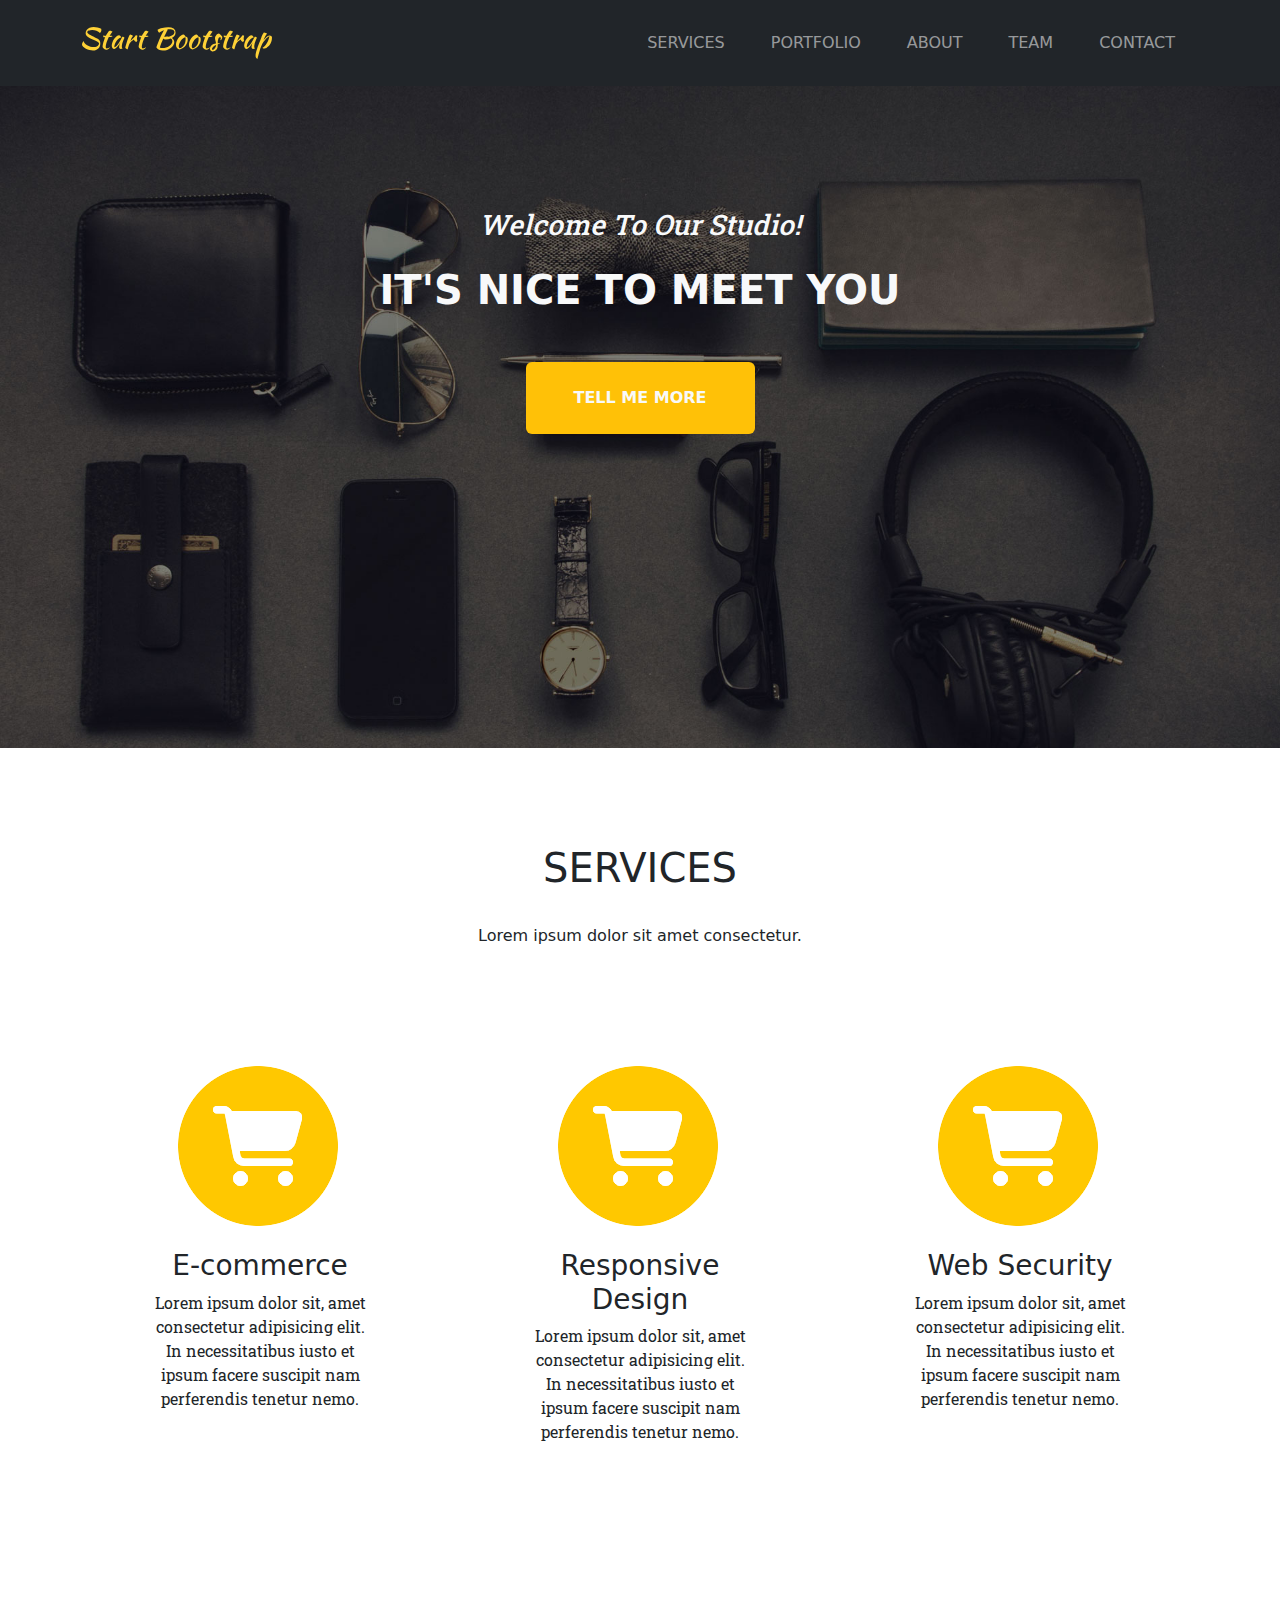
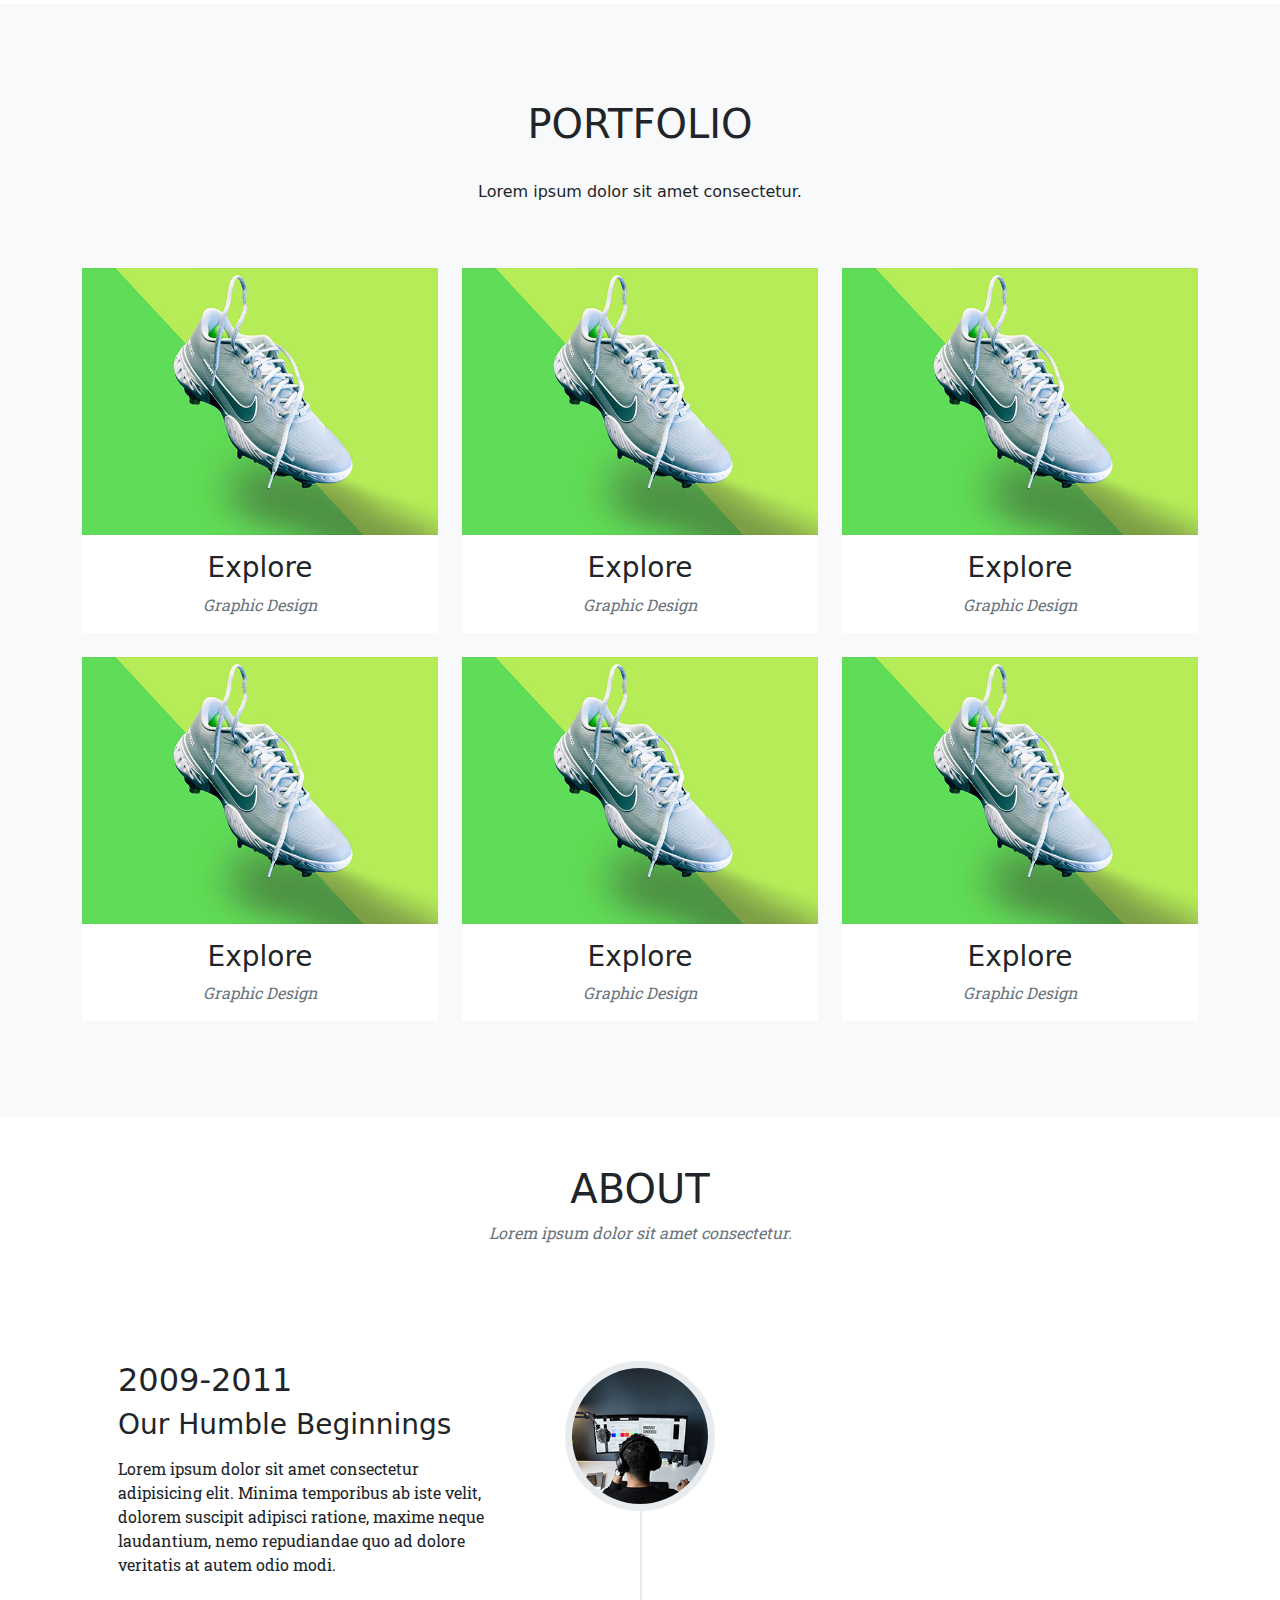
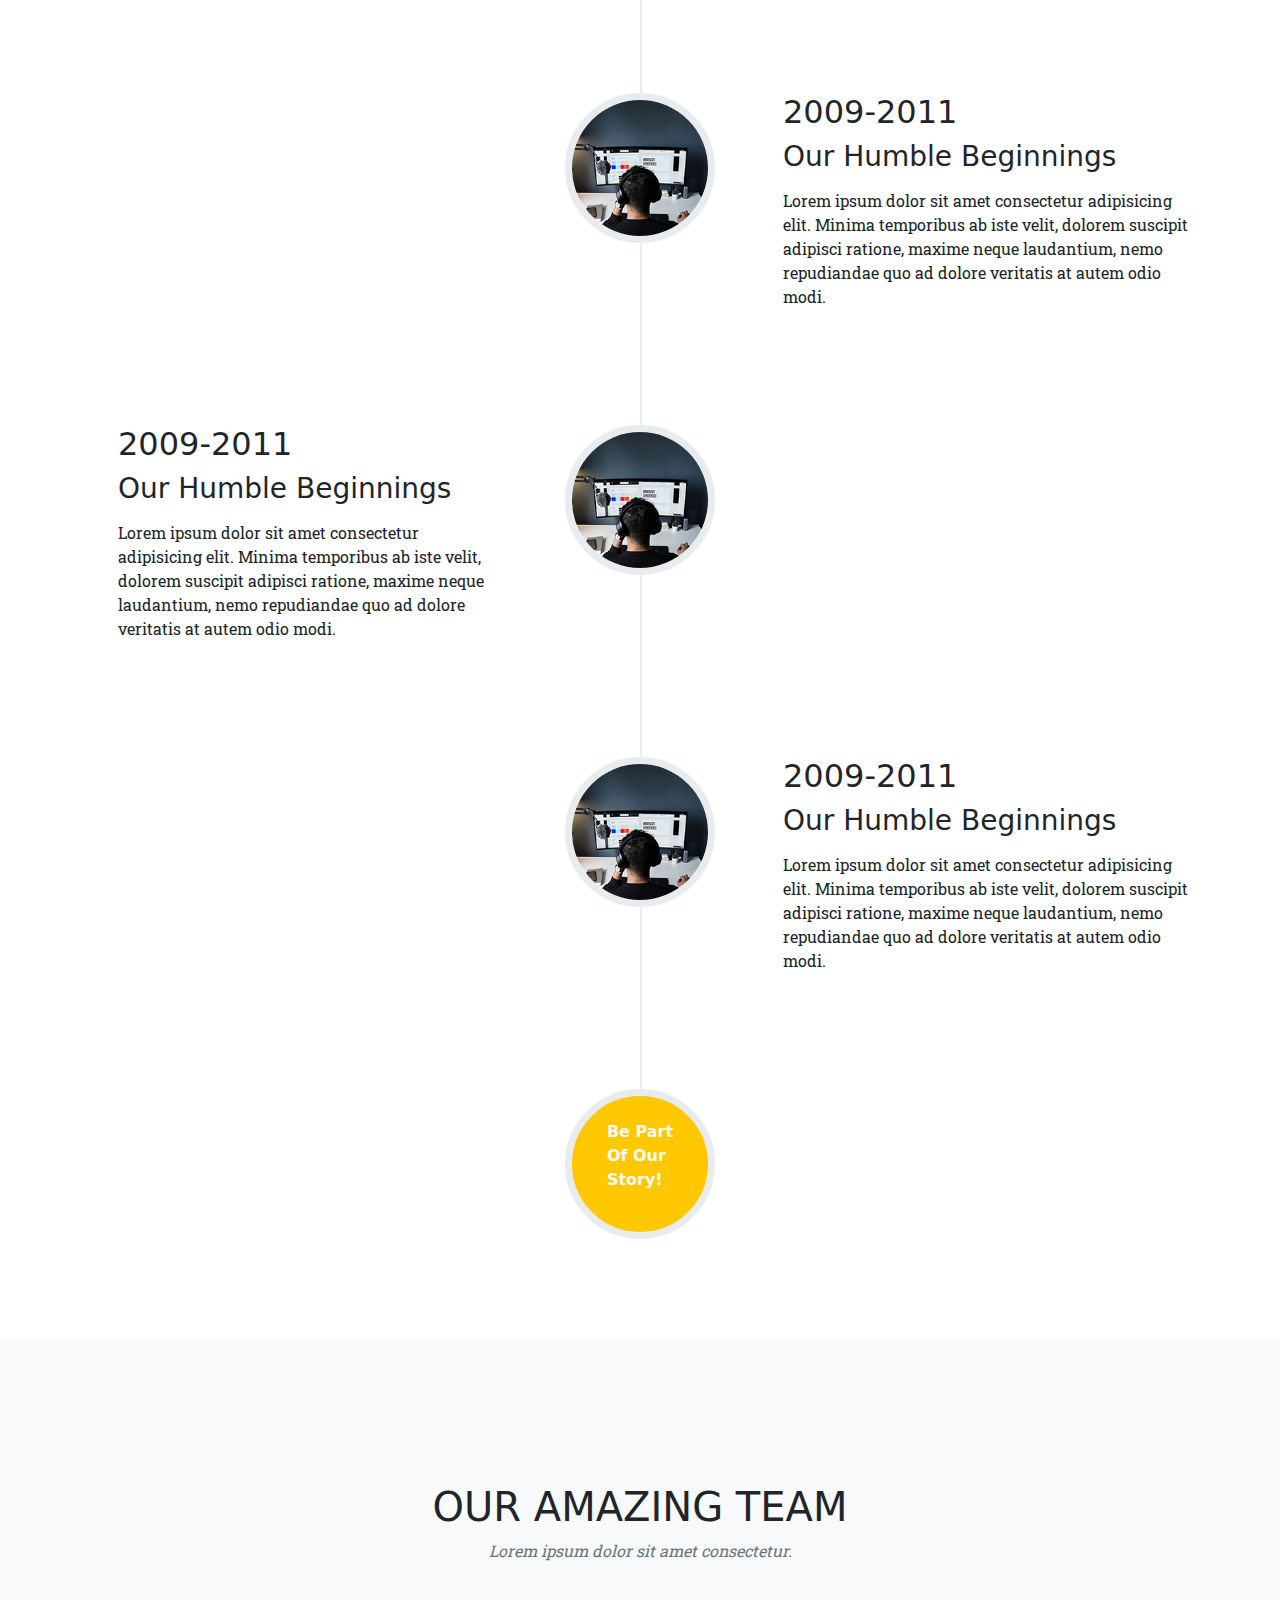
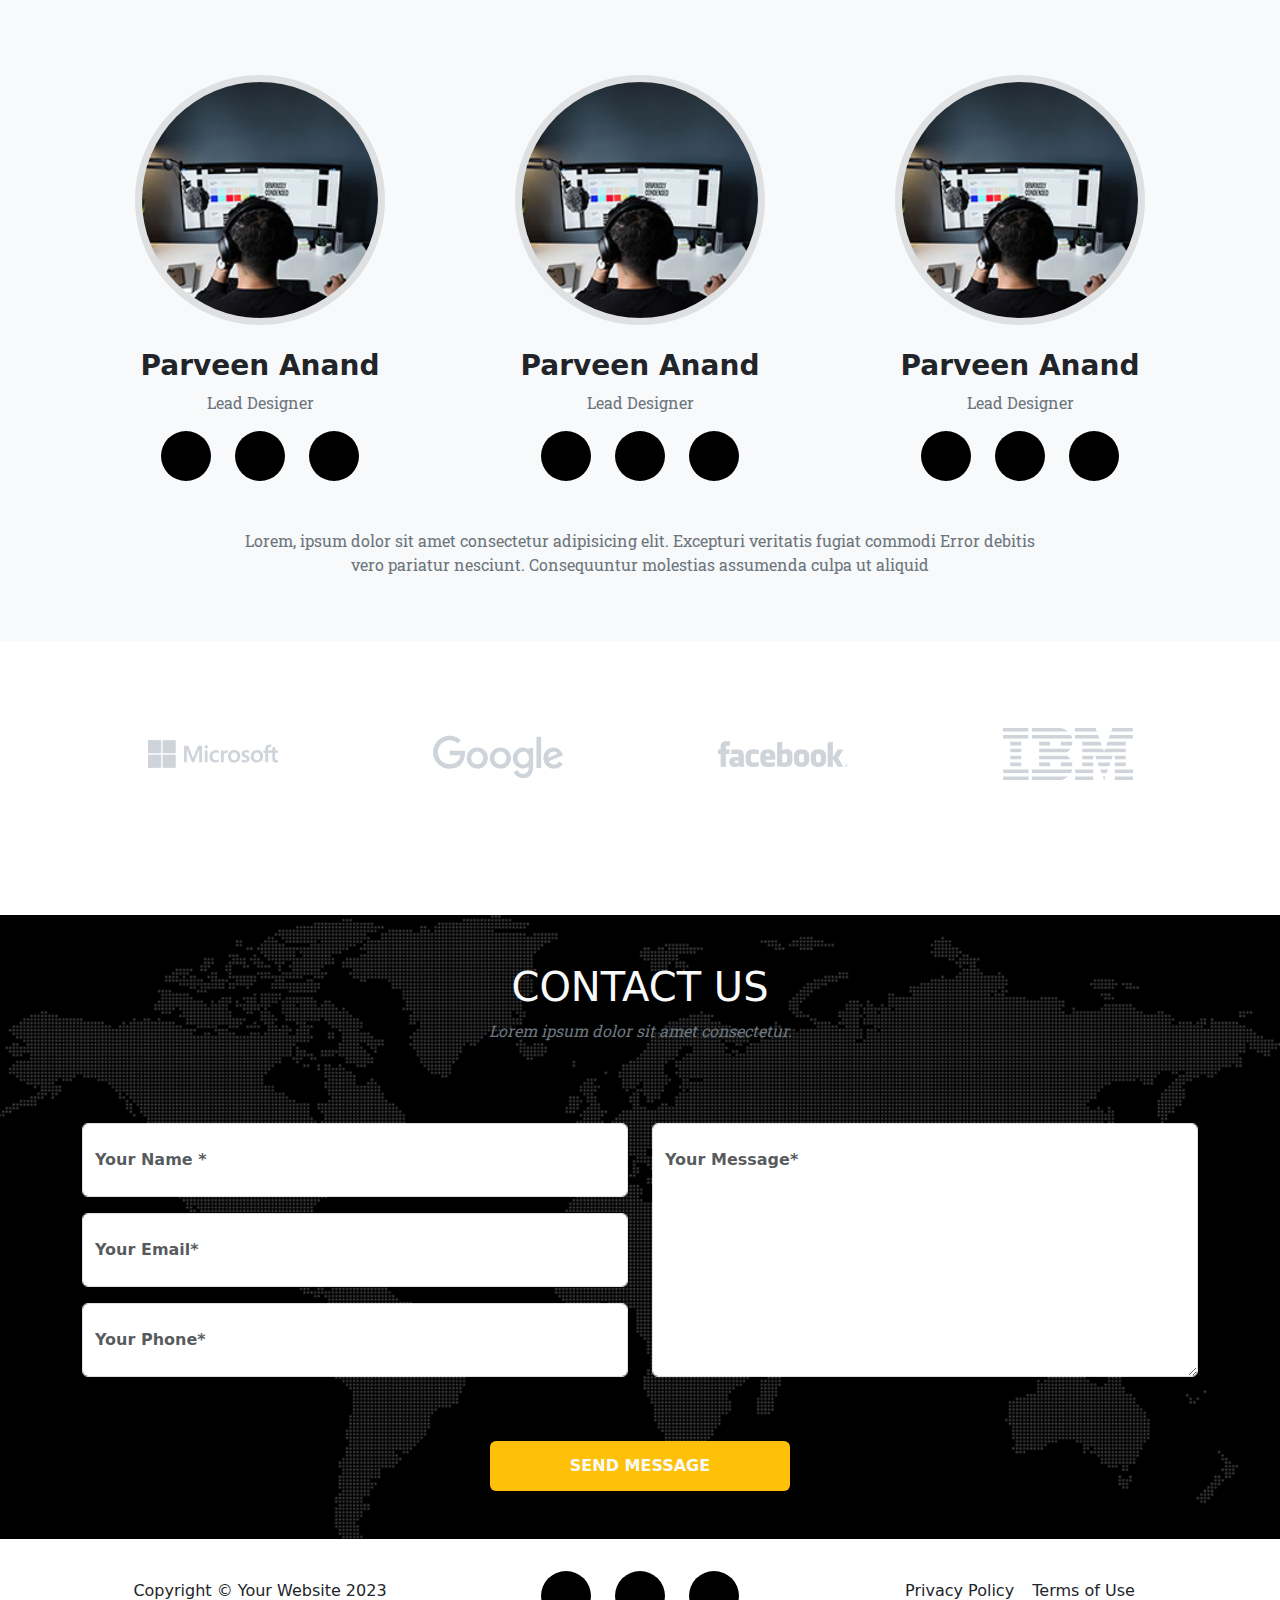
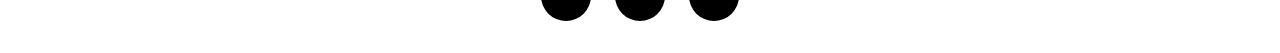
<file: index.html>
<!DOCTYPE html>
<html lang="en">
    <head>
        <meta charset="UTF-8" />
        <meta http-equiv="X-UA-Compatible" content="IE=edge" />
        <meta name="viewport" content="width=device-width, initial-scale=1.0" />
        <link
            href="https://cdn.jsdelivr.net/npm/bootstrap@5.2.3/dist/css/bootstrap.min.css"
            rel="stylesheet"
        />
        <script src="https://cdn.jsdelivr.net/npm/bootstrap@5.2.3/dist/js/bootstrap.bundle.min.js"></script>
        <link
            rel="stylesheet"
            href="https://cdnjs.cloudflare.com/ajax/libs/font-awesome/6.4.0/css/all.min.css"
            integrity="sha512-iecdLmaskl7CVkqkXNQ/ZH/XLlvWZOJyj7Yy7tcenmpD1ypASozpmT/E0iPtmFIB46ZmdtAc9eNBvH0H/ZpiBw=="
            crossorigin="anonymous"
            referrerpolicy="no-referrer"
        />
        <!-- <link rel="stylesheet" href="https://fonts.googleapis.com/css2?family=Material+Symbols+Outlined:opsz,wght,FILL,GRAD@20..48,100..700,0..1,-50..200" /> -->
        <link rel="stylesheet" href="style.css" />
        <title>bootstrap</title>
    </head>
    <body>
        <header class="header_wrapper">
            <nav class="navbar navbar-expand-lg navbar-dark bg-dark fixed-top">
                <div class="container">
                    <a class="navbar-brand" href="#"
                        ><img src="img/navbar-logo.svg " width="190px"
                    /></a>
                    <button
                        class="navbar-toggler d-flex d-lg-none align-items-center me-4"
                        type="button"
                        data-bs-toggle="collapse"
                        data-bs-target="#navbarNavDropdown"
                        aria-controls="navbarNavDropdown"
                        aria-expanded="false"
                        aria-label="Toggle navigation"
                    >
                        MENU<span class="navbar-toggler-icon ms-1"></span>
                    </button>
                    <div
                        class="collapse navbar-collapse justify-content-end"
                        id="navbarNavDropdown"
                    >
                        <ul class="navbar-nav">
                            <li class="nav-item">
                                <a class="nav-link" aria-current="page" href="#services"
                                    >SERVICES</a
                                >
                            </li>
                            <li class="nav-item">
                                <a class="nav-link" href="#portfolio">PORTFOLIO</a>
                            </li>
                            <li class="nav-item">
                                <a class="nav-link" href="#about">ABOUT</a>
                            </li>
                            <li class="nav-item">
                                <a class="nav-link" href="#team">TEAM</a>
                            </li>
                            <li class="nav-item">
                                <a class="nav-link" href="#contact">CONTACT</a>
                            </li>
                        </ul>
                    </div>
                </div>
            </nav>
            <div
                class="row py-5 mt-5 d-flex align-items-center text-center text-light"
            >
                <div class="col-12 py-5 mt-5">
                    <h3 class="py-3 roboto"><em>Welcome To Our Studio!</em></h3>
                    <h1 class="mb-5 fw-bold">IT'S NICE TO MEET YOU</h1>
                    <a
                        class="btn btn-warning px-md-5 py-md-4 text-light fw-bold mb-5"
                        href="#"
                        role="button"
                        >TELL ME MORE</a
                    >
                </div>
            </div>
        </header>
        <section class="services py-5" id="services">
            <div class="row text-center">
                <h1 class="pt-5 pb-4">SERVICES</h1>
                <p>Lorem ipsum dolor sit amet consectetur.</p>
            </div>
            <div class="container py-5">
                <div class="row gy-2">
                    <div class="col-md-6 col-lg-4">
                        <div class="card text-center p-5">
                            <img
                                src="img/chariot.png"
                                class="card-img-top ms-auto me-auto"
                                style="width: 200px"
                                alt="..."
                            />
                            <div class="card-body">
                                <h3 class="card-title">E-commerce</h3>
                                <p class="card-text roboto">
                                    Lorem ipsum dolor sit, amet consectetur
                                    adipisicing elit. In necessitatibus iusto et
                                    ipsum facere suscipit nam perferendis
                                    tenetur nemo.
                                </p>
                            </div>
                        </div>
                    </div>
                    <div class="col-md-6 col-lg-4">
                        <div class="card text-center p-5">
                            <img
                                src="img/chariot.png"
                                class="card-img-top ms-auto me-auto"
                                style="width: 200px"
                                alt="..."
                            />
                            <div class="card-body">
                                <h3 class="card-title">Responsive Design</h3>
                                <p class="card-text roboto">
                                    Lorem ipsum dolor sit, amet consectetur
                                    adipisicing elit. In necessitatibus iusto et
                                    ipsum facere suscipit nam perferendis
                                    tenetur nemo.
                                </p>
                            </div>
                        </div>
                    </div>
                    <div class="col-md-6 col-lg-4">
                        <div class="card text-center p-5">
                            <img
                                src="img/chariot.png"
                                class="card-img-top ms-auto me-auto"
                                style="width: 200px"
                                alt="..."
                            />
                            <div class="card-body">
                                <h3 class="card-title">Web Security</h3>
                                <p class="card-text roboto">
                                    Lorem ipsum dolor sit, amet consectetur
                                    adipisicing elit. In necessitatibus iusto et
                                    ipsum facere suscipit nam perferendis
                                    tenetur nemo.
                                </p>
                            </div>
                        </div>
                    </div>
                </div>
            </div>
        </section>
        <section class="portfolio py-5" id="portfolio">
            <div class="row text-center">
                <h1 class="pt-5 pb-4">PORTFOLIO</h1>
                <p>Lorem ipsum dolor sit amet consectetur.</p>
            </div>
            <div class="container py-5">
                <div class="row gy-4">
                    <div class="col-md-6 col-lg-4">
                        <div class="card text-center">
                            <div>
                                <img
                                    src="img/shoes.jpg"
                                    class="card-img-top"
                                    alt="..."
                                />
                                <div
                                    class="card-img-overlay btn"
                                    data-bs-toggle="modal"
                                    data-bs-target="#exampleModal"
                                >
                                    <i
                                        class="fa-solid fa-plus fa-2xl"
                                        style="color: #ffffff"
                                    ></i>
                                </div>
                                <div
                                    class="modal fade"
                                    id="exampleModal"
                                    tabindex="-1"
                                    aria-labelledby="exampleModalLabel"
                                    aria-hidden="true"
                                >
                                    <div
                                        class="modal-dialog modal-dialog-scrollable modal-fullscreen"
                                    >
                                        <div class="modal-content rounded-4">
                                            <div class="modal-header">
                                                <button
                                                    type="button"
                                                    class="btn-close"
                                                    data-bs-dismiss="modal"
                                                    aria-label="Close"
                                                ></button>
                                            </div>
                                            <div class="modal-body">
                                                <h1>PROJECT NAME</h1>
                                                <p
                                                    class="roboto pb-4 pt-2 text-secondary"
                                                >
                                                    <em
                                                        >Lorem ipsum dolor sit
                                                        amet consectetur.</em
                                                    >
                                                </p>
                                                <img
                                                    src="img/shoes.jpg"
                                                    class="img-fluid"
                                                />
                                                <p class="roboto py-5">
                                                    Lorem ipsum dolor sit amet
                                                    consectetur, adipisicing
                                                    elit. Doloribus est quia
                                                    assumenda, labore voluptatum
                                                    incidunt voluptates modi
                                                    nihil animi officia dicta
                                                    debitis facilis aliquid
                                                    vitae perspiciatis enim et
                                                    fuga nulla nisi ipsum sequi
                                                    laborum rerum? Inventore,
                                                    illum?
                                                </p>
                                                <p><b>Client:</b> Threads</p>
                                                <p>
                                                    <b>Category:</b>
                                                    Illustration
                                                </p>
                                                <button
                                                    type="button"
                                                    class="btn btn-warning ms-auto me-auto my-4 text-light fw-bold px-md-5 py-md-4"
                                                    data-bs-dismiss="modal"
                                                >
                                                    <i
                                                        class="fa-solid fa-xmark me-2"
                                                        style="color: #ffffff"
                                                    ></i
                                                    >CLOSE PROJECT
                                                </button>
                                            </div>
                                        </div>
                                    </div>
                                </div>
                            </div>
                            <div class="card-body">
                                <h3 class="card-title">Explore</h3>
                                <p class="card-text text-secondary roboto">
                                    <em>Graphic Design</em>
                                </p>
                            </div>
                        </div>
                    </div>
                    <div class="col-md-6 col-lg-4">
                        <div class="card text-center">
                            <div>
                                <img
                                    src="img/shoes.jpg"
                                    class="card-img-top"
                                    alt="..."
                                />
                                <div
                                    class="card-img-overlay btn"
                                    data-bs-toggle="modal"
                                    data-bs-target="#exampleModal"
                                >
                                    <i
                                        class="fa-solid fa-plus fa-2xl"
                                        style="color: #ffffff"
                                    ></i>
                                </div>
                                <div
                                    class="modal fade"
                                    id="exampleModal"
                                    tabindex="-1"
                                    aria-labelledby="exampleModalLabel"
                                    aria-hidden="true"
                                >
                                    <div
                                        class="modal-dialog modal-dialog-scrollable modal-fullscreen"
                                    >
                                        <div class="modal-content rounded-4">
                                            <div class="modal-header">
                                                <button
                                                    type="button"
                                                    class="btn-close"
                                                    data-bs-dismiss="modal"
                                                    aria-label="Close"
                                                ></button>
                                            </div>
                                            <div class="modal-body">
                                                <h1>PROJECT NAME</h1>
                                                <p
                                                    class="roboto pb-4 pt-2 text-secondary"
                                                >
                                                    <em
                                                        >Lorem ipsum dolor sit
                                                        amet consectetur.</em
                                                    >
                                                </p>
                                                <img
                                                    src="img/shoes.jpg"
                                                    class="img-fluid"
                                                />
                                                <p class="roboto py-5">
                                                    Lorem ipsum dolor sit amet
                                                    consectetur, adipisicing
                                                    elit. Doloribus est quia
                                                    assumenda, labore voluptatum
                                                    incidunt voluptates modi
                                                    nihil animi officia dicta
                                                    debitis facilis aliquid
                                                    vitae perspiciatis enim et
                                                    fuga nulla nisi ipsum sequi
                                                    laborum rerum? Inventore,
                                                    illum?
                                                </p>
                                                <p><b>Client:</b> Threads</p>
                                                <p>
                                                    <b>Category:</b>
                                                    Illustration
                                                </p>
                                                <button
                                                    type="button"
                                                    class="btn btn-warning ms-auto me-auto my-4 text-light fw-bold px-md-5 py-md-4"
                                                    data-bs-dismiss="modal"
                                                >
                                                    <i
                                                        class="fa-solid fa-xmark me-2"
                                                        style="color: #ffffff"
                                                    ></i
                                                    >CLOSE PROJECT
                                                </button>
                                            </div>
                                        </div>
                                    </div>
                                </div>
                            </div>
                            <div class="card-body">
                                <h3 class="card-title">Explore</h3>
                                <p class="card-text text-secondary roboto">
                                    <em>Graphic Design</em>
                                </p>
                            </div>
                        </div>
                    </div>
                    <div class="col-md-6 col-lg-4">
                        <div class="card text-center">
                            <div>
                                <img
                                    src="img/shoes.jpg"
                                    class="card-img-top"
                                    alt="..."
                                />
                                <div
                                    class="card-img-overlay btn"
                                    data-bs-toggle="modal"
                                    data-bs-target="#exampleModal"
                                >
                                    <i
                                        class="fa-solid fa-plus fa-2xl"
                                        style="color: #ffffff"
                                    ></i>
                                </div>
                                <div
                                    class="modal fade"
                                    id="exampleModal"
                                    tabindex="-1"
                                    aria-labelledby="exampleModalLabel"
                                    aria-hidden="true"
                                >
                                    <div
                                        class="modal-dialog modal-dialog-scrollable modal-fullscreen"
                                    >
                                        <div class="modal-content rounded-4">
                                            <div class="modal-header">
                                                <button
                                                    type="button"
                                                    class="btn-close"
                                                    data-bs-dismiss="modal"
                                                    aria-label="Close"
                                                ></button>
                                            </div>
                                            <div class="modal-body">
                                                <h1>PROJECT NAME</h1>
                                                <p
                                                    class="roboto pb-4 pt-2 text-secondary"
                                                >
                                                    <em
                                                        >Lorem ipsum dolor sit
                                                        amet consectetur.</em
                                                    >
                                                </p>
                                                <img
                                                    src="img/shoes.jpg"
                                                    class="img-fluid"
                                                />
                                                <p class="roboto py-5">
                                                    Lorem ipsum dolor sit amet
                                                    consectetur, adipisicing
                                                    elit. Doloribus est quia
                                                    assumenda, labore voluptatum
                                                    incidunt voluptates modi
                                                    nihil animi officia dicta
                                                    debitis facilis aliquid
                                                    vitae perspiciatis enim et
                                                    fuga nulla nisi ipsum sequi
                                                    laborum rerum? Inventore,
                                                    illum?
                                                </p>
                                                <p><b>Client:</b> Threads</p>
                                                <p>
                                                    <b>Category:</b>
                                                    Illustration
                                                </p>
                                                <button
                                                    type="button"
                                                    class="btn btn-warning ms-auto me-auto my-4 text-light fw-bold px-md-5 py-md-4"
                                                    data-bs-dismiss="modal"
                                                >
                                                    <i
                                                        class="fa-solid fa-xmark me-2"
                                                        style="color: #ffffff"
                                                    ></i
                                                    >CLOSE PROJECT
                                                </button>
                                            </div>
                                        </div>
                                    </div>
                                </div>
                            </div>
                            <div class="card-body">
                                <h3 class="card-title">Explore</h3>
                                <p class="card-text text-secondary roboto">
                                    <em>Graphic Design</em>
                                </p>
                            </div>
                        </div>
                    </div>
                    <div class="col-md-6 col-lg-4">
                        <div class="card text-center">
                            <div>
                                <img
                                    src="img/shoes.jpg"
                                    class="card-img-top"
                                    alt="..."
                                />
                                <div
                                    class="card-img-overlay btn"
                                    data-bs-toggle="modal"
                                    data-bs-target="#exampleModal"
                                >
                                    <i
                                        class="fa-solid fa-plus fa-2xl"
                                        style="color: #ffffff"
                                    ></i>
                                </div>
                                <div
                                    class="modal fade"
                                    id="exampleModal"
                                    tabindex="-1"
                                    aria-labelledby="exampleModalLabel"
                                    aria-hidden="true"
                                >
                                    <div
                                        class="modal-dialog modal-dialog-scrollable modal-fullscreen"
                                    >
                                        <div class="modal-content rounded-4">
                                            <div class="modal-header">
                                                <button
                                                    type="button"
                                                    class="btn-close"
                                                    data-bs-dismiss="modal"
                                                    aria-label="Close"
                                                ></button>
                                            </div>
                                            <div class="modal-body">
                                                <h1>PROJECT NAME</h1>
                                                <p
                                                    class="roboto pb-4 pt-2 text-secondary"
                                                >
                                                    <em
                                                        >Lorem ipsum dolor sit
                                                        amet consectetur.</em
                                                    >
                                                </p>
                                                <img
                                                    src="img/shoes.jpg"
                                                    class="img-fluid"
                                                />
                                                <p class="roboto py-5">
                                                    Lorem ipsum dolor sit amet
                                                    consectetur, adipisicing
                                                    elit. Doloribus est quia
                                                    assumenda, labore voluptatum
                                                    incidunt voluptates modi
                                                    nihil animi officia dicta
                                                    debitis facilis aliquid
                                                    vitae perspiciatis enim et
                                                    fuga nulla nisi ipsum sequi
                                                    laborum rerum? Inventore,
                                                    illum?
                                                </p>
                                                <p><b>Client:</b> Threads</p>
                                                <p>
                                                    <b>Category:</b>
                                                    Illustration
                                                </p>
                                                <button
                                                    type="button"
                                                    class="btn btn-warning ms-auto me-auto my-4 text-light fw-bold px-md-5 py-md-4"
                                                    data-bs-dismiss="modal"
                                                >
                                                    <i
                                                        class="fa-solid fa-xmark me-2"
                                                        style="color: #ffffff"
                                                    ></i
                                                    >CLOSE PROJECT
                                                </button>
                                            </div>
                                        </div>
                                    </div>
                                </div>
                            </div>
                            <div class="card-body">
                                <h3 class="card-title">Explore</h3>
                                <p class="card-text text-secondary roboto">
                                    <em>Graphic Design</em>
                                </p>
                            </div>
                        </div>
                    </div>
                    <div class="col-md-6 col-lg-4">
                        <div class="card text-center">
                            <div>
                                <img
                                    src="img/shoes.jpg"
                                    class="card-img-top"
                                    alt="..."
                                />
                                <div
                                    class="card-img-overlay btn"
                                    data-bs-toggle="modal"
                                    data-bs-target="#exampleModal"
                                >
                                    <i
                                        class="fa-solid fa-plus fa-2xl"
                                        style="color: #ffffff"
                                    ></i>
                                </div>
                                <div
                                    class="modal fade"
                                    id="exampleModal"
                                    tabindex="-1"
                                    aria-labelledby="exampleModalLabel"
                                    aria-hidden="true"
                                >
                                    <div
                                        class="modal-dialog modal-dialog-scrollable modal-fullscreen"
                                    >
                                        <div class="modal-content rounded-4">
                                            <div class="modal-header">
                                                <button
                                                    type="button"
                                                    class="btn-close"
                                                    data-bs-dismiss="modal"
                                                    aria-label="Close"
                                                ></button>
                                            </div>
                                            <div class="modal-body">
                                                <h1>PROJECT NAME</h1>
                                                <p
                                                    class="roboto pb-4 pt-2 text-secondary"
                                                >
                                                    <em
                                                        >Lorem ipsum dolor sit
                                                        amet consectetur.</em
                                                    >
                                                </p>
                                                <img
                                                    src="img/shoes.jpg"
                                                    class="img-fluid"
                                                />
                                                <p class="roboto py-5">
                                                    Lorem ipsum dolor sit amet
                                                    consectetur, adipisicing
                                                    elit. Doloribus est quia
                                                    assumenda, labore voluptatum
                                                    incidunt voluptates modi
                                                    nihil animi officia dicta
                                                    debitis facilis aliquid
                                                    vitae perspiciatis enim et
                                                    fuga nulla nisi ipsum sequi
                                                    laborum rerum? Inventore,
                                                    illum?
                                                </p>
                                                <p><b>Client:</b> Threads</p>
                                                <p>
                                                    <b>Category:</b>
                                                    Illustration
                                                </p>
                                                <button
                                                    type="button"
                                                    class="btn btn-warning ms-auto me-auto my-4 text-light fw-bold px-md-5 py-md-4"
                                                    data-bs-dismiss="modal"
                                                >
                                                    <i
                                                        class="fa-solid fa-xmark me-2"
                                                        style="color: #ffffff"
                                                    ></i
                                                    >CLOSE PROJECT
                                                </button>
                                            </div>
                                        </div>
                                    </div>
                                </div>
                            </div>
                            <div class="card-body">
                                <h3 class="card-title">Explore</h3>
                                <p class="card-text text-secondary roboto">
                                    <em>Graphic Design</em>
                                </p>
                            </div>
                        </div>
                    </div>
                    <div class="col-md-6 col-lg-4">
                        <div class="card text-center">
                            <div>
                                <img
                                    src="img/shoes.jpg"
                                    class="card-img-top"
                                    alt="..."
                                />
                                <div
                                    class="card-img-overlay btn"
                                    data-bs-toggle="modal"
                                    data-bs-target="#exampleModal"
                                >
                                    <i
                                        class="fa-solid fa-plus fa-2xl"
                                        style="color: #ffffff"
                                    ></i>
                                </div>
                                <div
                                    class="modal fade"
                                    id="exampleModal"
                                    tabindex="-1"
                                    aria-labelledby="exampleModalLabel"
                                    aria-hidden="true"
                                >
                                    <div
                                        class="modal-dialog modal-dialog-scrollable modal-fullscreen"
                                    >
                                        <div class="modal-content rounded-4">
                                            <div class="modal-header">
                                                <button
                                                    type="button"
                                                    class="btn-close"
                                                    data-bs-dismiss="modal"
                                                    aria-label="Close"
                                                ></button>
                                            </div>
                                            <div class="modal-body">
                                                <h1>PROJECT NAME</h1>
                                                <p
                                                    class="roboto pb-4 pt-2 text-secondary"
                                                >
                                                    <em
                                                        >Lorem ipsum dolor sit
                                                        amet consectetur.</em
                                                    >
                                                </p>
                                                <img
                                                    src="img/shoes.jpg"
                                                    class="img-fluid"
                                                />
                                                <p class="roboto py-5">
                                                    Lorem ipsum dolor sit amet
                                                    consectetur, adipisicing
                                                    elit. Doloribus est quia
                                                    assumenda, labore voluptatum
                                                    incidunt voluptates modi
                                                    nihil animi officia dicta
                                                    debitis facilis aliquid
                                                    vitae perspiciatis enim et
                                                    fuga nulla nisi ipsum sequi
                                                    laborum rerum? Inventore,
                                                    illum?
                                                </p>
                                                <p><b>Client:</b> Threads</p>
                                                <p>
                                                    <b>Category:</b>
                                                    Illustration
                                                </p>
                                                <button
                                                    type="button"
                                                    class="btn btn-warning ms-auto me-auto my-4 text-light fw-bold px-md-5 py-md-4"
                                                    data-bs-dismiss="modal"
                                                >
                                                    <i
                                                        class="fa-solid fa-xmark me-2"
                                                        style="color: #ffffff"
                                                    ></i
                                                    >CLOSE PROJECT
                                                </button>
                                            </div>
                                        </div>
                                    </div>
                                </div>
                            </div>
                            <div class="card-body">
                                <h3 class="card-title">Explore</h3>
                                <p class="card-text text-secondary roboto">
                                    <em>Graphic Design</em>
                                </p>
                            </div>
                        </div>
                    </div>
                </div>
            </div>
        </section>
        <section class="about" id="about">
            <div class="row text-center mt-5 ">
                <h1>ABOUT</h1>
                <p class="roboto text-secondary">
                    <em>Lorem ipsum dolor sit amet consectetur.</em>
                </p>
            </div>
            <div class="container gy-2 timeline position-relative">
                <div class="row">
                    <!-- box-left -->
                    <div class="col-9 col-lg-5 order-2 order-lg-1 px-5">
                        <h2>2009-2011</h2>
                        <h3 class="pb-2">Our Humble Beginnings</h3>
                        <p class="roboto">
                            Lorem ipsum dolor sit amet consectetur adipisicing
                            elit. Minima temporibus ab iste velit, dolorem
                            suscipit adipisci ratione, maxime neque laudantium,
                            nemo repudiandae quo ad dolore veritatis at autem
                            odio modi.
                        </p>
                    </div>
                    <!-- box-left exit -->
                    <div
                        class="col-2 order-1 order-lg-2 d-flex justify-content-center align-items-center div-img-circle"
                    >
                        <img src="img/img-timeline.jpg" />
                    </div>
                    <div class="col-5 order-lg-3 d-none d-lg-block"></div>
                </div>
                <div class="row">
                    <div class="col-5 order-lg-1 d-none d-lg-block"></div>
                    <div
                        class="col-2 order-1 order-lg-2 d-flex justify-content-center align-items-center div-img-circle"
                    >
                        <img src="img/img-timeline.jpg" />
                    </div>
                    <!-- box-right -->
                    <div class="col-9 order-2 order-lg-2 col-lg-5 ps-5">
                        <h2>2009-2011</h2>
                        <h3 class="pb-2">Our Humble Beginnings</h3>
                        <p class="roboto">
                            Lorem ipsum dolor sit amet consectetur adipisicing
                            elit. Minima temporibus ab iste velit, dolorem
                            suscipit adipisci ratione, maxime neque laudantium,
                            nemo repudiandae quo ad dolore veritatis at autem
                            odio modi.
                        </p>
                    </div>
                    <!-- box-right exit -->
                </div>
                <div class="row">
                    <div
                        class="col-9 col-lg-5 order-2 order-lg-1 box-left px-5"
                    >
                        <h2>2009-2011</h2>
                        <h3 class="pb-2">Our Humble Beginnings</h3>
                        <p class="roboto">
                            Lorem ipsum dolor sit amet consectetur adipisicing
                            elit. Minima temporibus ab iste velit, dolorem
                            suscipit adipisci ratione, maxime neque laudantium,
                            nemo repudiandae quo ad dolore veritatis at autem
                            odio modi.
                        </p>
                    </div>
                    <div
                        class="col-2 order-1 order-lg-2 d-flex justify-content-center align-items-center div-img-circle"
                    >
                        <img src="img/img-timeline.jpg" />
                    </div>
                    <div class="col-5 order-lg-3 d-none d-lg-block"></div>
                </div>
                <div class="row">
                    <div class="col-5 order-lg-1 d-none d-lg-block"></div>
                    <div
                        class="col-2 order-1 order-lg-2 d-flex justify-content-center align-items-center div-img-circle"
                    >
                        <img src="img/img-timeline.jpg" />
                    </div>
                    <div class="col-9 col-lg-5 order-2 order-lg-2 ps-5">
                        <h2>2009-2011</h2>
                        <h3 class="pb-2">Our Humble Beginnings</h3>
                        <p class="roboto">
                            Lorem ipsum dolor sit amet consectetur adipisicing
                            elit. Minima temporibus ab iste velit, dolorem
                            suscipit adipisci ratione, maxime neque laudantium,
                            nemo repudiandae quo ad dolore veritatis at autem
                            odio modi.
                        </p>
                    </div>
                </div>
                <div class="row">
                    <div
                        class="col-9 col-lg-5 order-2 order-lg-1 box-left"
                    ></div>
                    <div
                        class="col-2 order-1 order-lg-2 d-flex last-circle-of-timeline justify-content-center align-items-center text-light fw-bold"
                    >
                        <p>
                            Be Part<br />
                            Of Our<br />
                            Story!
                        </p>
                    </div>
                    <div class="col-5 order-lg-3 d-none d-lg-block"></div>
                </div>
            </div>
        </section>
        <section class="team py-5" id="team">
            <div class="container">
                <div class="row text-center py-5 mt-5">
                    <h1>OUR AMAZING TEAM</h1>
                    <p class="roboto text-secondary">
                        <em>Lorem ipsum dolor sit amet consectetur.</em>
                    </p>
                </div>
                <div class="row">
                    <div class="col-md-6 col-lg-4 py-5 text-center ">
                        <img
                            src="img/img-timeline.jpg"
                            class="img-team img-fluid"
                        />
                        <h3 class="fw-bold pt-4">Parveen Anand</h3>
                        <p class="text-secondary roboto">Lead Designer</p>
                        <div class="row d-flex justify-content-center">
                            <div
                                class="icone-network d-flex justify-content-center align-items-center me-4"
                            >
                                <a href="#">
                                    <i
                                        class="fa-brands fa-twitter"
                                        style="color: #ffffff"
                                    ></i>
                                </a>
                            </div>
                            <div
                                class="icone-network d-flex justify-content-center align-items-center me-4"
                            >
                                <a href="#">
                                    <i
                                        class="fa-brands fa-facebook-f"
                                        style="color: #ffffff"
                                    ></i>
                                </a>
                            </div>
                            <div
                                class="icone-network d-flex justify-content-center align-items-center"
                            >
                                <a href="#">
                                    <i
                                        class="fa-brands fa-linkedin-in"
                                        style="color: #ffffff"
                                    ></i>
                                </a>
                            </div>
                        </div>
                    </div>
                    <div class="col-md-6 col-lg-4 py-5 text-center ">
                        <img
                            src="img/img-timeline.jpg"
                            class="img-team img-fluid"
                        />
                        <h3 class="fw-bold pt-4">Parveen Anand</h3>
                        <p class="text-secondary roboto">Lead Designer</p>
                        <div class="row d-flex justify-content-center">
                            <div
                                class="icone-network d-flex justify-content-center align-items-center me-4"
                            >
                                <a href="#">
                                    <i
                                        class="fa-brands fa-twitter"
                                        style="color: #ffffff"
                                    ></i>
                                </a>
                            </div>
                            <div
                                class="icone-network d-flex justify-content-center align-items-center me-4"
                            >
                                <a href="#">
                                    <i
                                        class="fa-brands fa-facebook-f"
                                        style="color: #ffffff"
                                    ></i>
                                </a>
                            </div>
                            <div
                                class="icone-network d-flex justify-content-center align-items-center"
                            >
                                <a href="#">
                                    <i
                                        class="fa-brands fa-linkedin-in"
                                        style="color: #ffffff"
                                    ></i>
                                </a>
                            </div>
                        </div>
                    </div>
                    <div class="col-md-6 col-lg-4 py-5 text-center ">
                        <img
                            src="img/img-timeline.jpg"
                            class="img-team img-fluid"
                        />
                        <h3 class="fw-bold pt-4">Parveen Anand</h3>
                        <p class="text-secondary roboto">Lead Designer</p>
                        <div class="row d-flex justify-content-center">
                            <div
                                class="icone-network d-flex justify-content-center align-items-center me-4"
                            >
                                <a href="#">
                                    <i
                                        class="fa-brands fa-twitter"
                                        style="color: #ffffff"
                                    ></i>
                                </a>
                            </div>
                            <div
                                class="icone-network d-flex justify-content-center align-items-center me-4"
                            >
                                <a href="#">
                                    <i
                                        class="fa-brands fa-facebook-f"
                                        style="color: #ffffff"
                                    ></i>
                                </a>
                            </div>
                            <div
                                class="icone-network d-flex justify-content-center align-items-center"
                            >
                                <a href="#">
                                    <i
                                        class="fa-brands fa-linkedin-in"
                                        style="color: #ffffff"
                                    ></i>
                                </a>
                            </div>
                        </div>
                    </div>
                </div>
                <div class="row text-center ">
                    <p class="text-secondary roboto">
                        Lorem, ipsum dolor sit amet consectetur adipisicing
                        elit. Excepturi veritatis fugiat commodi Error debitis<br>
                        vero pariatur nesciunt. Consequuntur molestias assumenda
                        culpa ut aliquid
                    </p>
                </div>
            </div>
        </section>
        <section class="entreprise py-5">
            <div class="container">
                <div class="row ">
                    <div class="col-md-4 col-lg-3 d-flex justify-content-center">
                        <img src="img/microsoft.svg" class="img-fluid">
                    </div>
                    <div class="col-md-4 col-lg-3 d-flex justify-content-center">
                        <img src="img/google.svg" class="img-fluid">
                    </div>
                    <div class="col-md-4 col-lg-3 d-flex justify-content-center">
                        <img src="img/facebook.svg" class="img-fluid">
                    </div>
                    <div class="col-md-4 col-lg-3 d-flex justify-content-center ibm">
                        <img src="img/ibm.svg" class="img-fluid">
                    </div>
                </div>
            </div>
        </section>
        <section class="contact" id="contact">
            <div class="row text-center py-5 mt-5">
                <h1 class="text-light">CONTACT US</h1>
                <p class="roboto text-secondary">
                    <em>Lorem ipsum dolor sit amet consectetur.</em>
                </p>
            </div>
            <div class="container">
                <div class="row  ">
                    <div class="col-12  col-md-6 mt-3 ">
                        <div class="mb-3 d-flex justify-content-center">
                            <input type="text" class="form-control py-4 fw-bold " id="exampleFormControlInput1" placeholder="Your Name *">
                        </div>
                        <div class="mb-3 d-flex justify-content-center">
                            <input type="email" class="form-control py-4 fw-bold" id="exampleFormControlInput2" placeholder="Your Email*">
                        </div>
                        <div class="mb-3 d-flex justify-content-center">
                            <input type="tel" class="form-control py-4 fw-bold" id="exampleFormControlInput3" placeholder="Your Phone*">
                        </div>
                    </div>
                    <div class="col-12 col-md-6 d-flex justify-content-center my-3">
                        <textarea class="form-control h-100 py-4 fw-bold" id="exampleFormControlTextarea1" placeholder="Your Message*" ></textarea>
                    </div>
                </div>
                <div class="row ">
                    <a
                        class="btn btn-warning  text-light fw-bold my-5 btn-message d-flex justify-content-center align-items-center"
                        href="#"
                        role="button"
                        >SEND MESSAGE</a
                    >
                </div>
            </div>
        </section>
        <section class="footer py-3">
            <div class="container">
                <div class="row pt-3">
                    <div class="col-12 col-md-6 col-lg-4 mb-3 ">
                        <p class="mt-2 text-center"> Copyright &copy Your Website 2023</p>
                    </div>
                    <div class=" col-12 col-md-6 col-lg-4 mb-3">
                        <div class="row d-flex justify-content-center">
                            <div
                                class="icone-network d-flex justify-content-center align-items-center me-4"
                            >
                                <a href="#">
                                    <i
                                        class="fa-brands fa-twitter"
                                        style="color: #ffffff"
                                    ></i>
                                </a>
                            </div>
                            <div
                                class="icone-network d-flex justify-content-center align-items-center me-4"
                            >
                                <a href="#">
                                    <i
                                        class="fa-brands fa-facebook-f"
                                        style="color: #ffffff"
                                    ></i>
                                </a>
                            </div>
                            <div
                                class="icone-network d-flex justify-content-center align-items-center"
                            >
                                <a href="#">
                                    <i
                                        class="fa-brands fa-linkedin-in"
                                        style="color: #ffffff"
                                    ></i>
                                </a>
                            </div>
                        </div>
                    </div>
                    <div class="col-12 col-md-6 col-lg-4 mb-3">
                        <p class="mt-2 text-center">Privacy Policy &ensp; Terms of Use </p>
                    </div>
                </div>
            </div>
        </section>
    </body>
</html>
</file>
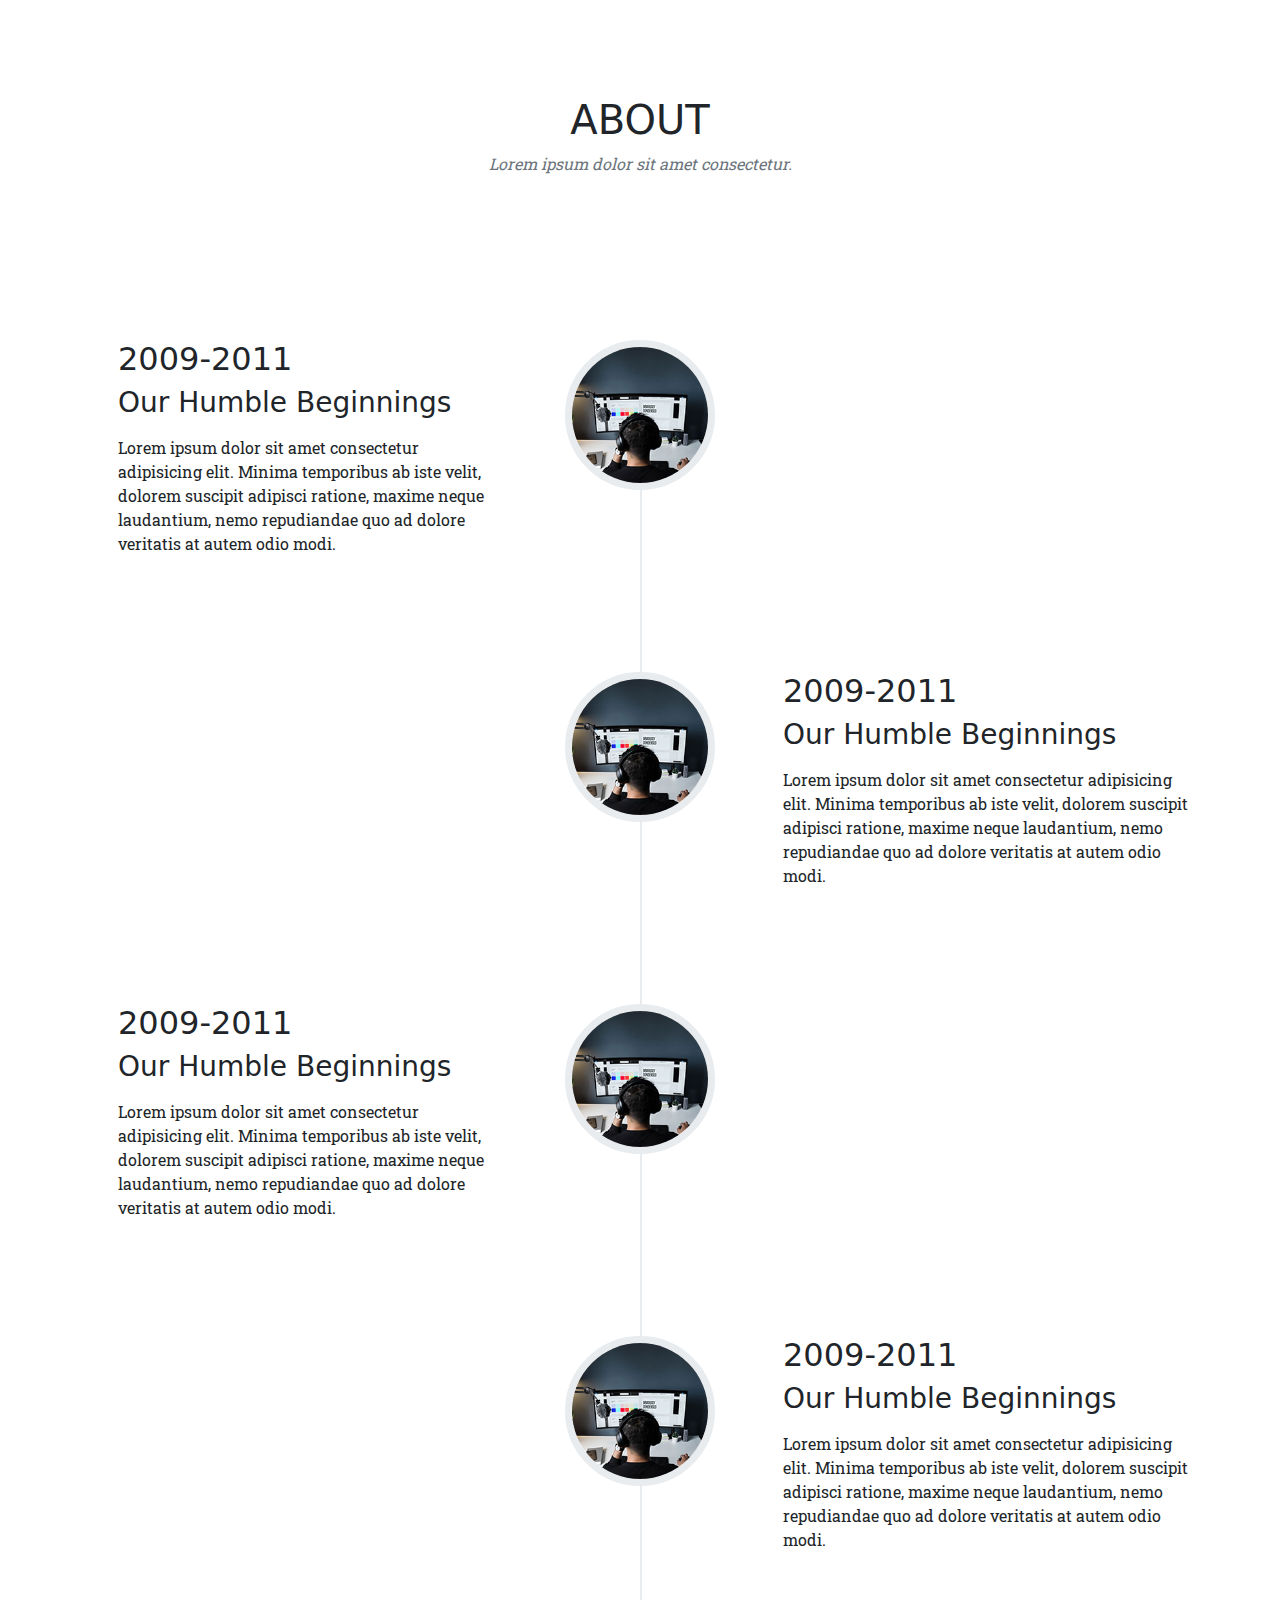
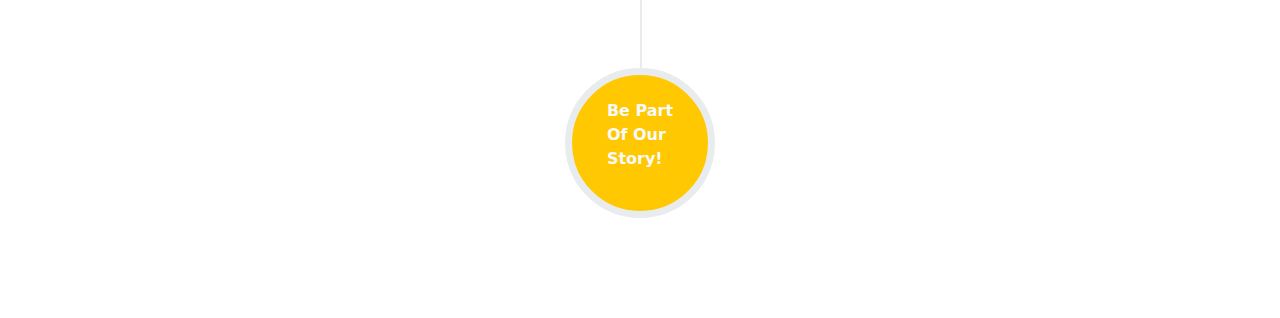
<file: test.html>
<!DOCTYPE html>
<html lang="en">
    <head>
        <meta charset="UTF-8" />
        <meta http-equiv="X-UA-Compatible" content="IE=edge" />
        <meta name="viewport" content="width=device-width, initial-scale=1.0" />
        <link
            href="https://cdn.jsdelivr.net/npm/bootstrap@5.2.3/dist/css/bootstrap.min.css"
            rel="stylesheet"
        />
        <script src="https://cdn.jsdelivr.net/npm/bootstrap@5.2.3/dist/js/bootstrap.bundle.min.js"></script>
        <link
            rel="stylesheet"
            href="https://cdnjs.cloudflare.com/ajax/libs/font-awesome/6.4.0/css/all.min.css"
            integrity="sha512-iecdLmaskl7CVkqkXNQ/ZH/XLlvWZOJyj7Yy7tcenmpD1ypASozpmT/E0iPtmFIB46ZmdtAc9eNBvH0H/ZpiBw=="
            crossorigin="anonymous"
            referrerpolicy="no-referrer"
        />
        <link rel="stylesheet" href="style.css" />
        <title>Document</title>
    </head>
    <body>
        <section class="about" id="about">
            <div class="row text-center py-5 mt-5">
                <h1>ABOUT</h1>
                <p class="roboto text-secondary">
                    <em>Lorem ipsum dolor sit amet consectetur.</em>
                </p>
            </div>
            <div class="container gy-2 timeline position-relative">
                <div class="row ">
                    <div class="col-9 col-lg-5 order-2 order-lg-1  box-left  px-5 position-relative ">
                        <h2>2009-2011</h2>
                        <h3 class="pb-2">Our Humble Beginnings</h3>
                        <p class="roboto">
                            Lorem ipsum dolor sit amet consectetur adipisicing
                            elit. Minima temporibus ab iste velit, dolorem
                            suscipit adipisci ratione, maxime neque laudantium,
                            nemo repudiandae quo ad dolore veritatis at autem
                            odio modi.
                        </p>
                    </div>
                    <div class="col-2 order-1 order-lg-2 d-flex justify-content-center align-items-center div-img-circle">
                        <img src="img/img-timeline.jpg" />
                    </div>
                    <div class="col-5  order-lg-3 d-none d-lg-block"></div>
                </div>
                <div class="row">
                    <div class="col-5  order-lg-1 d-none d-lg-block "></div>
                    <div class="col-2  order-1 order-lg-2  d-flex justify-content-center align-items-center div-img-circle">
                        <img src="img/img-timeline.jpg" />
                    </div>
                    <div class="col-9 order-2 order-lg-2 col-lg-5  box-right  ps-5">
                        <h2>2009-2011</h2>
                        <h3 class="pb-2">Our Humble Beginnings</h3>
                        <p class="roboto">
                            Lorem ipsum dolor sit amet consectetur adipisicing
                            elit. Minima temporibus ab iste velit, dolorem
                            suscipit adipisci ratione, maxime neque laudantium,
                            nemo repudiandae quo ad dolore veritatis at autem
                            odio modi.
                        </p>
                    </div>
                </div>
                <div class="row">
                    <div class="col-9 col-lg-5 order-2 order-lg-1  box-left px-5">
                        <h2>2009-2011</h2>
                        <h3 class="pb-2">Our Humble Beginnings</h3>
                        <p class="roboto">
                            Lorem ipsum dolor sit amet consectetur adipisicing
                            elit. Minima temporibus ab iste velit, dolorem
                            suscipit adipisci ratione, maxime neque laudantium,
                            nemo repudiandae quo ad dolore veritatis at autem
                            odio modi.
                        </p>
                    </div>
                    <div class="col-2  order-1 order-lg-2 d-flex justify-content-center align-items-center div-img-circle">
                        <img src="img/img-timeline.jpg" />
                    </div>
                    <div class="col-5  order-lg-3 d-none d-lg-block"></div>
                </div>
                <div class="row">
                    <div class="col-5  order-lg-1 d-none d-lg-block"></div>
                    <div class="col-2  order-1 order-lg-2 d-flex justify-content-center align-items-center div-img-circle">
                        <img src="img/img-timeline.jpg" />
                    </div>
                    <div class="col-9 col-lg-5 order-2 order-lg-2 box-right ps-5">
                        <h2>2009-2011</h2>
                        <h3 class="pb-2">Our Humble Beginnings</h3>
                        <p class="roboto">
                            Lorem ipsum dolor sit amet consectetur adipisicing
                            elit. Minima temporibus ab iste velit, dolorem
                            suscipit adipisci ratione, maxime neque laudantium,
                            nemo repudiandae quo ad dolore veritatis at autem
                            odio modi.
                        </p>
                    </div>
                </div>
                <div class="row">
                    <div class=" col-9 col-lg-5 order-2 order-lg-1 box-left">
                    </div>
                    <div class="col-2  order-1 order-lg-2 d-flex last-circle-of-timeline  justify-content-center align-items-center text-light fw-bold ">
                                <p>Be Part<br>
                                    Of Our<br>
                                    Story!</p>
                    </div>
                    <div class="col-5  order-lg-3 d-none d-lg-block"></div>
                </div>
            </div>
        </section>
    </body>
</html>
</file>
<file: style.css>
@import url("https://fonts.googleapis.com/css2?family=Roboto+Slab&display=swap");

.roboto {
    font-family:'Roboto Slab', serif;
}
.header_wrapper {
    background-image: url("img/header-bg.jpg");
    background-repeat: no-repeat;
    /* background-attachment: fixed; */
    background-size: cover;
    height: 700px;
}
.header_wrapper .nav-item .nav-link:hover{
    color: #ffc800;
}
.header_wrapper .nav-item {
    padding: 15px;
}
.services .card{ 
    border: 0;
}
.portfolio{ 
    background-color: #F8F9FA;
}
.portfolio .card,.portfolio .card img{ 
    border: 0;
    border-radius:0;
}
.portfolio .card .card-img-overlay{ 
    display: flex;
    justify-content: center ;
    align-items: center ;
    height: calc(75% + 5px) ;
    border-radius: 0 ;
    opacity: 0 ;
    transition: opacity 0.3s ease-in-out;
}
.portfolio .card .card-img-overlay:hover{ 
    background-color:rgba(255, 200, 0, 0.9);
    opacity: 1;
}
.btn{ 
    border:none;
}
.portfolio .card .modal-dialog{ 
    width: 98%;
    height: 95%;
    top:50%;
    left:50%;
    transform: translate(-50% ,-50% );
}
@media (max-width:672px){ 
    .portfolio .card .btn-close {
        font-size: 20px;
    } 
}
@media (min-width:768px){ 
    .portfolio .card .btn-close {
        font-size: 50px;
    }
    .portfolio .card .modal-body h1{ 
        font-size: 70px;
    } 
}
/* .about .circle-timeline{ 
    border:7px solid #E9ECEF;
}
.about .box{
    position: relative;
    width: 45%;
    padding: 10px 50px;
}
.about .box-contenu{ 
    padding: 20px 30px;
    position: relative;
}
.left-box{
    left:0;
}
.right-box{ 
    left: 55%;
}
.box img,.box .last-circle-of-timeline{ 
    position: absolute;
    width:130px;
    border:7px solid #E9ECEF;
    border-radius: 50%;
    z-index: 10;
    top:32px;
    right: -130px;
}
.last-circle-of-timeline{ 
    height: 130px;
    background-color: #ffc800;
}
.right-box img{ 
    left:-130px;
}
.timeline::after{ 
    content: '';
    position: absolute;
    width: 2px;
    height: 100%;
    background-color: #E9ECEF;
    top: 32px;
    left:50%;
    z-index: -1;
    animation: moveline 6s linear forwards;
}
@keyframes moveline { 
    0%{ 
        height: 0;
    }
    100%{ 
        height: 100%;
    }
}
@media (max-width:1400px){
    .timeline::after{ 
        left:60px;
    }
    .box img,.box .last-circle-of-timeline{ 
        width: 100px;
    }
    .last-circle-of-timeline{ 
        height: 100px;
    }
    .last-circle-of-timeline p{ 
        font-size: 14px;
    }
    .box h2{ 
        font-size: 22px;
    }
    .box h3{ 
        font-size:20px ;
    }
    .about .box{ 
        width: 100%;
        padding-left: 80px;
        padding-right: 25px;
    }
    .right-box{ 
        left: 0;
    }
    .right-box img ,.left-box img { 
        left:0;
    }
    .last-circle-of-timeline{ 
        left: 0;
    }
} */
.about img{ 
    border-radius: 50%;
    border: 7px solid #E9ECEF;
}
.about .row { 
    margin-bottom: 100px;
}
.timeline::after{ 
    content: '';
    position: absolute;
    width: 2px;
    height: 97%;
    background-color: #E9ECEF;
    top: 32px;
    left:50%;
    z-index: -1;
}
.div-img-circle{ 
    position: relative;
}
.div-img-circle img{ 
    position: absolute;
    top:0;
}
.last-circle-of-timeline{ 
    background-color: #ffc800;
    border-radius:100%;
    border: 7px solid #E9ECEF;
    width: 200px;
    height: 200px;
    margin: auto;
}
@media (max-width:1400px){ 
    .about img,.last-circle-of-timeline { 
        width: 150px;
        height: 150px;
    }
}
@media (max-width:992px){ 
    .about img ,.last-circle-of-timeline{ 
        width: 130px;
        height: 130px;
    }
    .row{ 
        display: flex;
        justify-content: center;
    }
    .timeline::after{ 
        left:12%;
    }
}
@media (max-width:768px){ 
    .about img,.last-circle-of-timeline { 
        width: 100px;
        height: 100px;
    }
    .last-circle-of-timeline{ 
        font-size: 13px;
    }
}
@media (max-width:576px){ 
    .about img ,.last-circle-of-timeline{ 
        width: 90px;
        height: 90px;
    }
    .last-circle-of-timeline{ 
        font-size: 10px;
    }
}
@media (max-width:380px){ 
    .about img ,.last-circle-of-timeline{ 
        width: 70px;
        height: 70px;
    }
    .last-circle-of-timeline{ 
        font-size: 8px;
    }
}
.team{ 
    background-color: #F8F9FA;
}
.team .img-team{ 
    border-radius: 50%;
    border: 7px solid #DFE0E1;
    width: 250px;
    height: 250px;
}
@media(max-width:768px){ 
    .team .img-team{ 
        width: 150px;
        height: 150px;
    }
}
@media(max-width:370px){ 
    .team .img-team{ 
        width: 120px;
        height: 120px;
    }
}
.team .icone-network,.footer .icone-network{ 
    width: 50px;
    height: 50px;
    border-radius: 50%;
    background-color: black;
}
.entreprise img{ 
    width: 130px;
    height: 130px;
}
@media (max-width:768px){ 
    .entreprise .ibm{ 
        width: 100px;
        height: 100px;
    }
}
.contact{ 
    background-color: black;
    background-image: url("img/map-image.png");
    background-repeat: no-repeat;
    background-size: cover;
}
.contact .btn-message{ 
    width: 300px;
    height: 50px;
    margin: auto;
}
@media (max-width:768px){ 
    .contact .btn-message{ 
        width: 200px;
        height: 50px;
    }
}
@media(max-width:370px){ 
    .contact .btn-message{ 
        width: 130px;
        height: 50px;
    }
}
@media (max-width:576px){ 
    .contact .form-control{ 
        width: 300px;
        height: 50px;
    }
}
</file>
